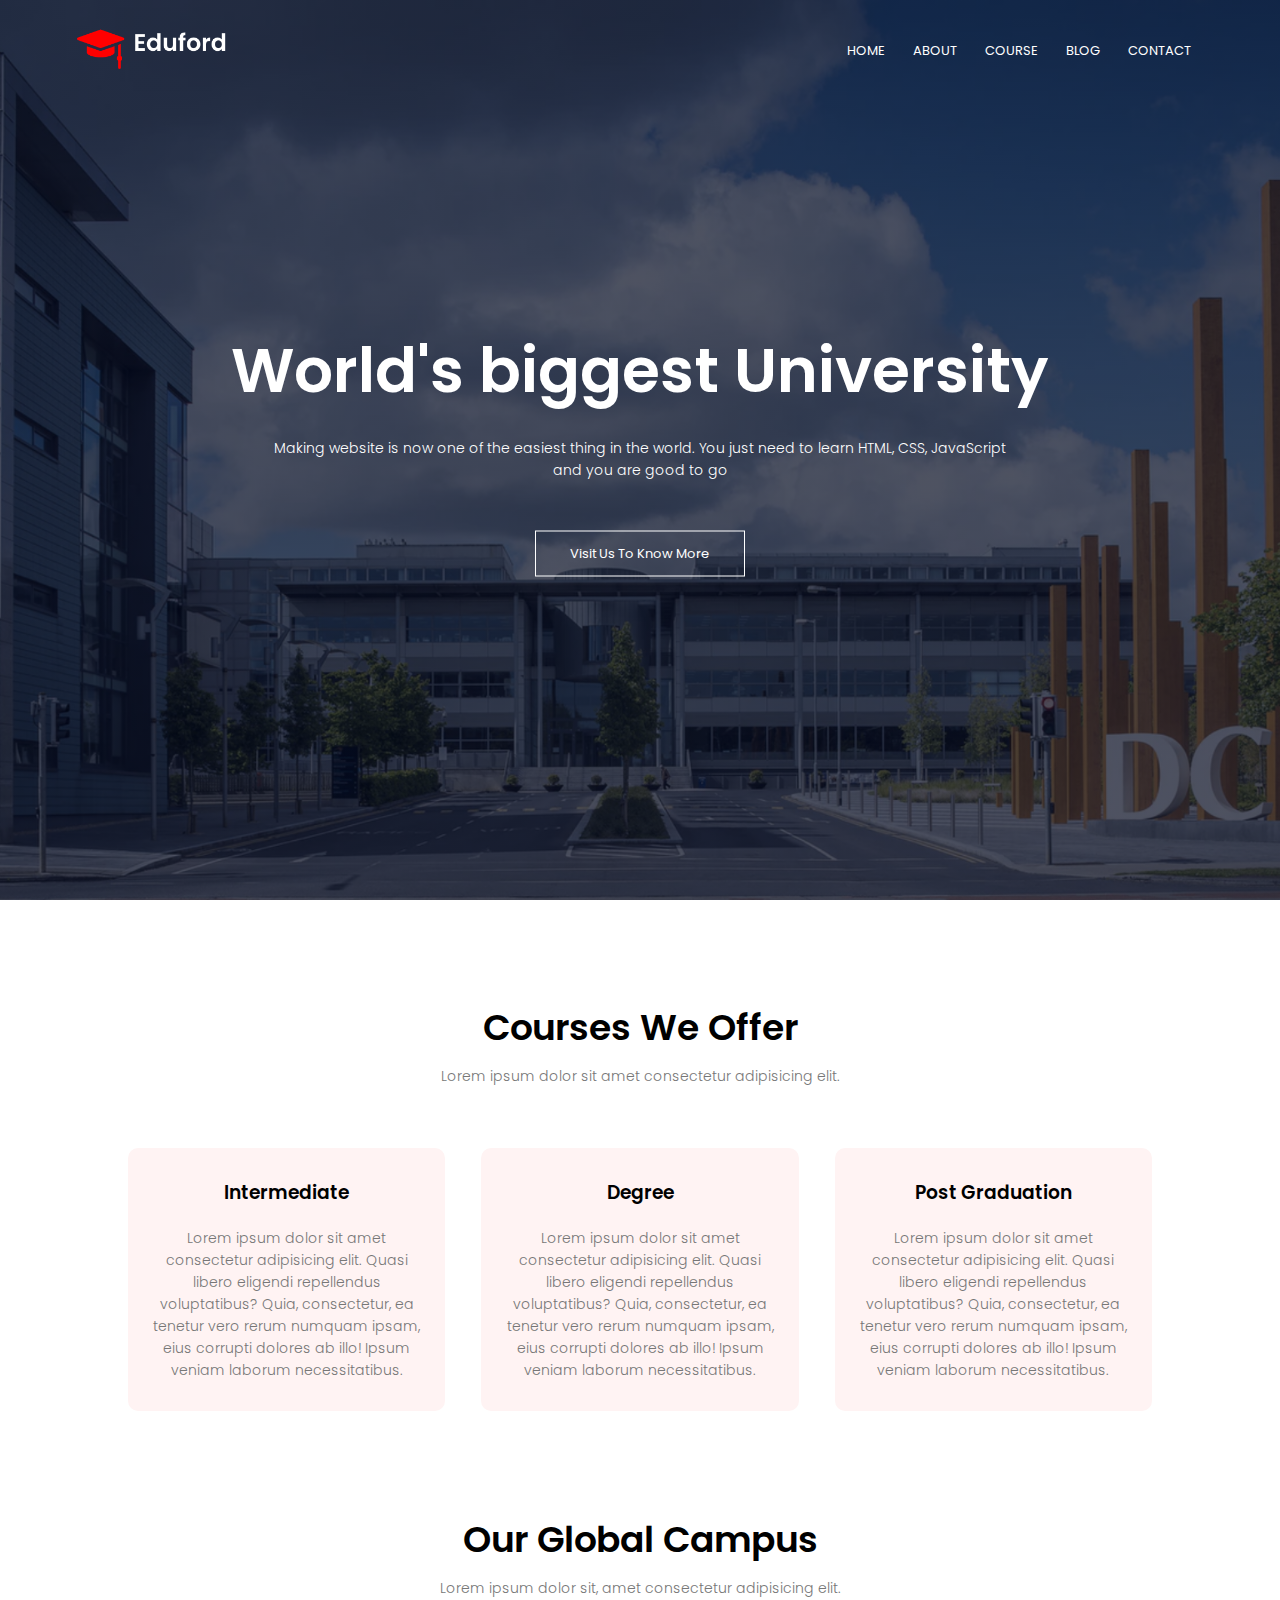
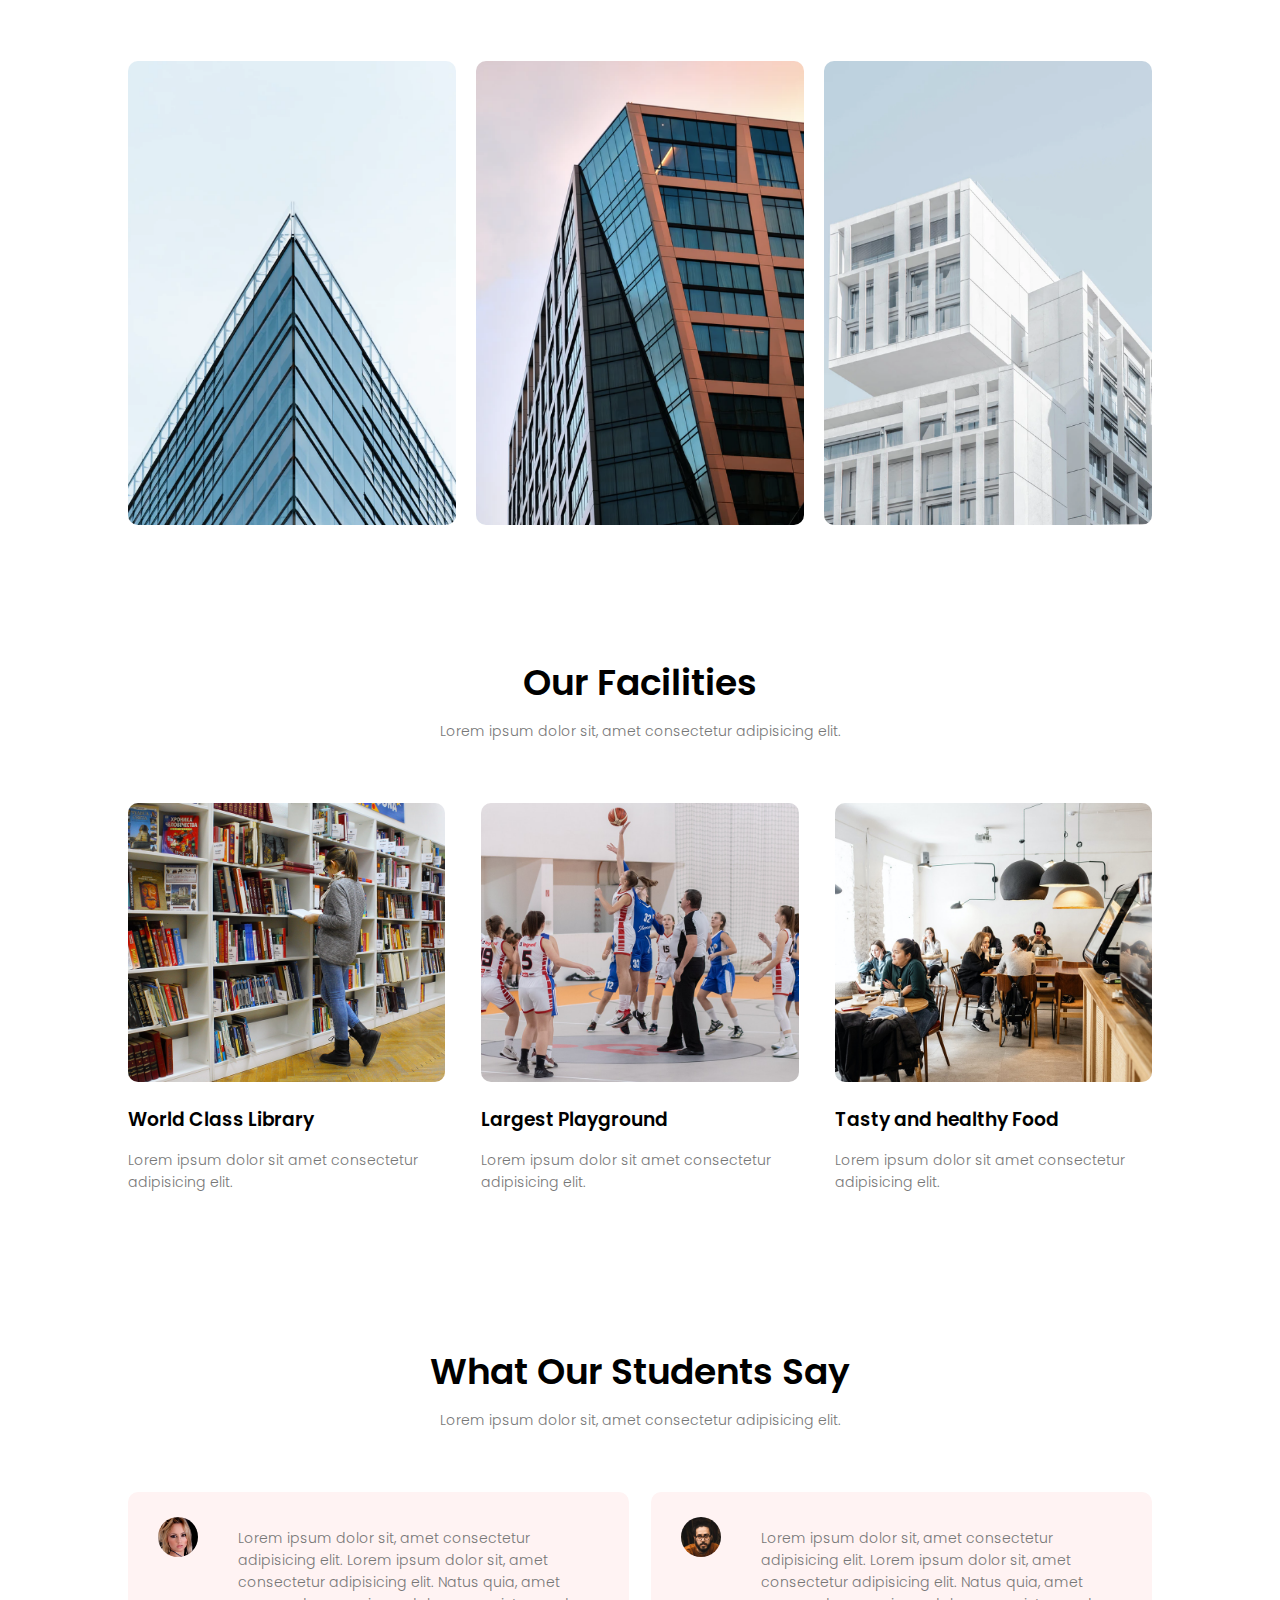
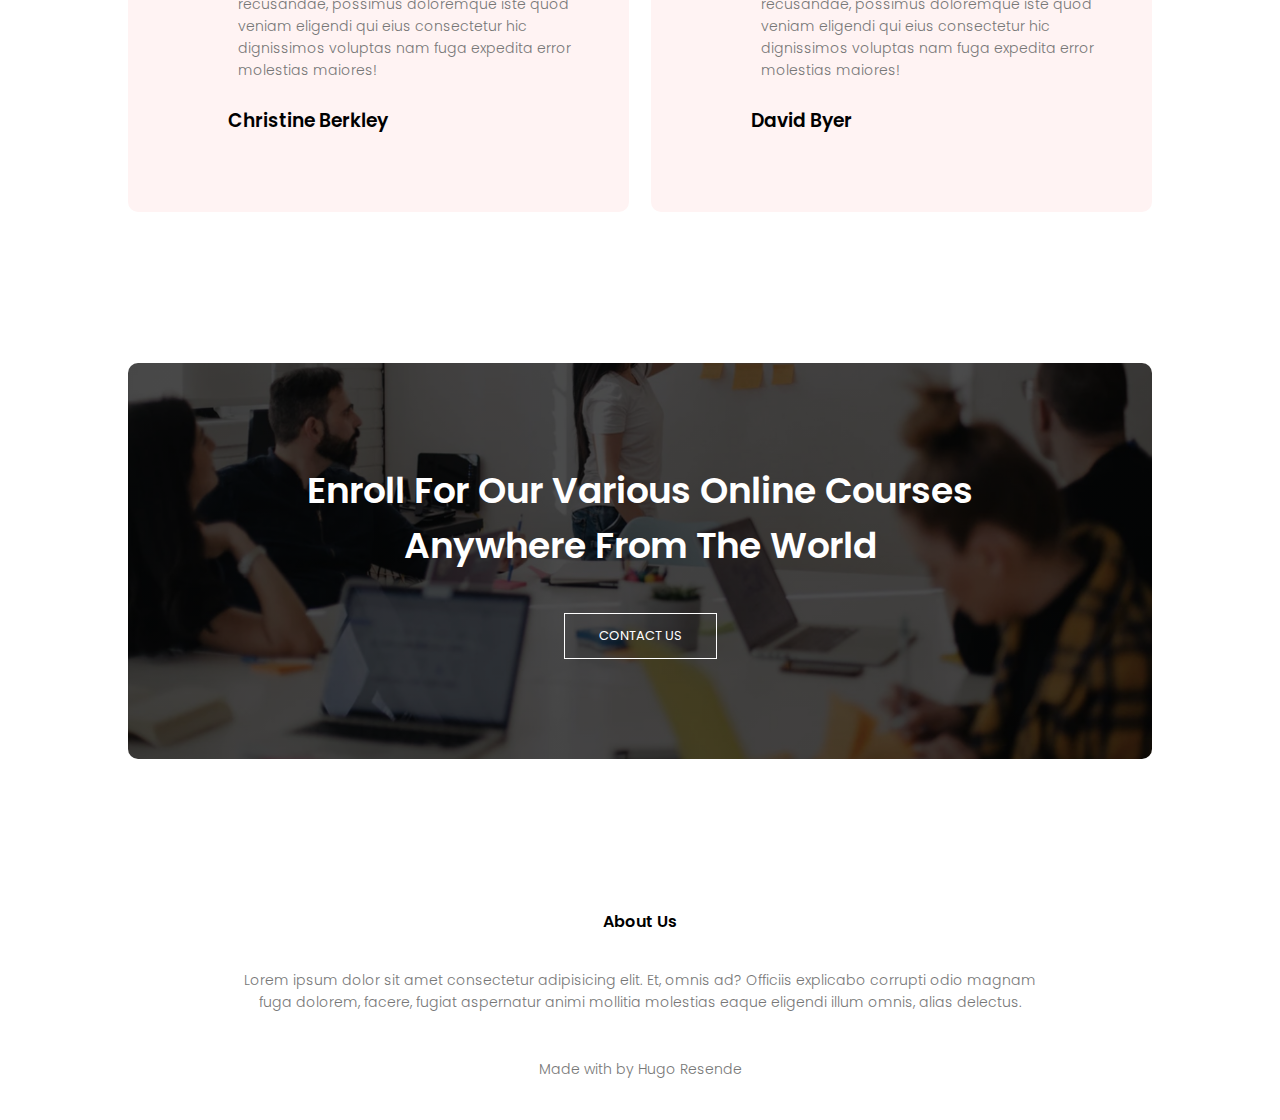
<file: projetoFinal/index.html>
<!DOCTYPE html>
<html lang="pt-PT">
<head>
    <meta charset="UTF-8">
    <meta http-equiv="X-UA-Compatible" content="IE=edge">
    <meta name="viewport" content="width=device-width, initial-scale=1.0">
    <link rel="stylesheet" href="stylesM.css">
    <link rel="preconnect" href="https://fonts.googleapis.com">
    <link rel="preconnect" href="https://fonts.gstatic.com" crossorigin>
    <link href="https://fonts.googleapis.com/css2?family=Poppins:ital,wght@0,100;0,200;0,300;0,400;0,500;0,600;0,700;0,800;0,900;1,100;1,200;1,300;1,400&display=swap" rel="stylesheet">
    <link rel="stylesheet" href="https://use.fontawesome.com/releases/v5.15.4/css/all.css" integrity="sha384-DyZ88mC6Up2uqS4h/KRgHuoeGwBcD4Ng9SiP4dIRy0EXTlnuz47vAwmeGwVChigm" crossorigin="anonymous" />
    <title>University Website</title>
</head>
<body>

    <header class="header">
       
        <nav>
            <a href="index.html"><img src="images/logo.png" alt="University Logo"></a>
            <div class="nav-links" id="navLinks">
               <i class="fas fa-times" onclick="hideMenu()"></i>
                <ul>
                    <li><a href="index.html">HOME</a></li>
                    <li><a href="about.html">ABOUT</a></li>
                    <li><a href="course.html">COURSE</a></li>
                    <li><a href="blog.html">BLOG</a></li>
                    <li><a href="contact.html">CONTACT</a></li>
                </ul>
            </div>
            <i class="fas fa-bars" onclick="showMenu()"></i>
       </nav>

       <div class="text-box">

           <h1>World's biggest University</h1>
           <p>Making website is now one of the easiest thing in the world. You just need to learn HTML, CSS, JavaScript <br/>and you are good to go</p>
           <a href="" class="hero-btn">Visit Us To Know More</a>

       </div>
    
    </header>

    <!-- ----------------- COURSE ----------------------------------- -->
    
    <section class="course">
        
        <h1>Courses We Offer</h1>
        <p>Lorem ipsum dolor sit amet consectetur adipisicing elit.</p>

        <div class="row">
            <div class="course-col">
                <h3>Intermediate</h3>
                <p>Lorem ipsum dolor sit amet consectetur adipisicing elit. Quasi libero eligendi repellendus voluptatibus? Quia, consectetur, ea tenetur vero rerum numquam ipsam, eius corrupti dolores ab illo! Ipsum veniam laborum necessitatibus.</p>
            </div>

            <div class="course-col">
                <h3>Degree</h3>
                <p>Lorem ipsum dolor sit amet consectetur adipisicing elit. Quasi libero eligendi repellendus voluptatibus? Quia, consectetur, ea tenetur vero rerum numquam ipsam, eius corrupti dolores ab illo! Ipsum veniam laborum necessitatibus.</p>
            </div>

            <div class="course-col">
                <h3>Post Graduation</h3>
                <p>Lorem ipsum dolor sit amet consectetur adipisicing elit. Quasi libero eligendi repellendus voluptatibus? Quia, consectetur, ea tenetur vero rerum numquam ipsam, eius corrupti dolores ab illo! Ipsum veniam laborum necessitatibus.</p>
            </div>
            
        </div>


    </section>

     <!-- ----------------- CAMPUS ----------------------------------- -->
     
     <section class="campus">
        <h1>Our Global Campus</h1>
        <p>Lorem ipsum dolor sit, amet consectetur adipisicing elit.</p>

        <div class="row">

            <div class="campus-col">
                <img src="images/london.png" alt="london">
                <div class="layer">
                    <h3>LONDON</h3>
                </div>
            </div>

            <div class="campus-col">
                <img src="images/newyork.png" alt="newyork">
                <div class="layer">
                    <h3>NEW YORK</h3>
                </div>
            </div>

            <div class="campus-col">
                <img src="images/washington.png" alt="washington">
                <div class="layer">
                    <h3>WASHINGTON</h3>
                </div>
            </div>

        </div>
     </section>

     
     <!-- ----------------- FACILITIES ----------------------------------- -->
     <div class="facilities">
         <h1>Our Facilities</h1>
         <p>Lorem ipsum dolor sit, amet consectetur adipisicing elit.</p>
         <div class="row">

             <div class="facilities-col">            
                 <img src="images/library.png" alt="library">
                 <h3>World Class Library</h3>
                 <p>Lorem ipsum dolor sit amet consectetur adipisicing elit. </p>
             </div>

             <div class="facilities-col">            
                 <img src="images/basketball.png" alt="basketball">
                 <h3>Largest Playground</h3>
                 <p>Lorem ipsum dolor sit amet consectetur adipisicing elit. </p>
             </div>

             <div class="facilities-col">            
                 <img src="images/cafeteria.png" alt="cafeteria">
                 <h3>Tasty and healthy Food</h3>
                 <p>Lorem ipsum dolor sit amet consectetur adipisicing elit. </p>
             </div>

         </div>
     </div>

    <!-- ----------------- TESTIMONIALS ----------------------------------- -->
    <section class="testimonials">

        <h1>What Our Students Say</h1>
        <p>Lorem ipsum dolor sit, amet consectetur adipisicing elit.</p>

        <div class="row">

            <div class="testimonial-col">
                <img src="images/user1.jpg" alt="user1">
                <div>
                    <p>Lorem ipsum dolor sit, amet consectetur adipisicing elit. Lorem ipsum dolor sit, amet consectetur adipisicing elit. Natus quia, amet recusandae, possimus doloremque iste quod veniam eligendi qui eius consectetur hic dignissimos voluptas nam fuga expedita error molestias maiores!</p>
                    <h3>Christine Berkley</h3>
                    <i class="fas fa-star"></i>
                    <i class="fas fa-star"></i>
                    <i class="fas fa-star"></i>
                    <i class="fas fa-star"></i>
                    <i class="far fa-star"></i>
                </div>
            </div>
        
            <div class="testimonial-col">
                <img src="images/user2.jpg" alt="user2">
                <div>
                    <p>Lorem ipsum dolor sit, amet consectetur adipisicing elit. Lorem ipsum dolor sit, amet consectetur adipisicing elit. Natus quia, amet recusandae, possimus doloremque iste quod veniam eligendi qui eius consectetur hic dignissimos voluptas nam fuga expedita error molestias maiores!</p>
                    <h3>David Byer</h3>
                    <i class="fas fa-star"></i>
                    <i class="fas fa-star"></i>
                    <i class="fas fa-star"></i>
                    <i class="fas fa-star"></i>
                    <i class="fas fa-star-half-alt"></i>
                   
                </div>
            </div>

        </div>

    </section>  

  <!-- -------------------- CALL TO ACTION --------------------------------- -->

    <section class="cta">
        <h1>Enroll For Our Various Online Courses <br/> Anywhere From The World</h1>
        <a href="" class="hero-btn">CONTACT US</a>
    </section>
    
  <!-- -------------------- FOOTER --------------------------------- -->

    <footer >
        <h4>About Us</h4>
        <p>Lorem ipsum dolor sit amet consectetur adipisicing elit. Et, omnis ad? Officiis explicabo corrupti odio magnam <br>fuga dolorem, facere, fugiat aspernatur animi mollitia molestias eaque eligendi illum omnis, alias delectus.</p>
        <div class="icons">
            <i class="fab fa-facebook-f"></i>
            <i class="fab fa-twitter"></i>
            <i class="fab fa-instagram"></i>
            <i class="fab fa-linkedin-in"></i>
        </div>
        <p>Made with <i class="fas fa-project-diagram"></i> by Hugo Resende</p>
        
    </footer>

   <!-- -------------------- JAVASCRIPT PARA MENU --------------------------------- -->
    <script>
        var navLinks = document.getElementById('navLinks');

        function showMenu(){
            navLinks.style.right="0";
        }

        function hideMenu(){
            navLinks.style.right="-200px";
        }

    </script>
    
</body>
</html>
</file>
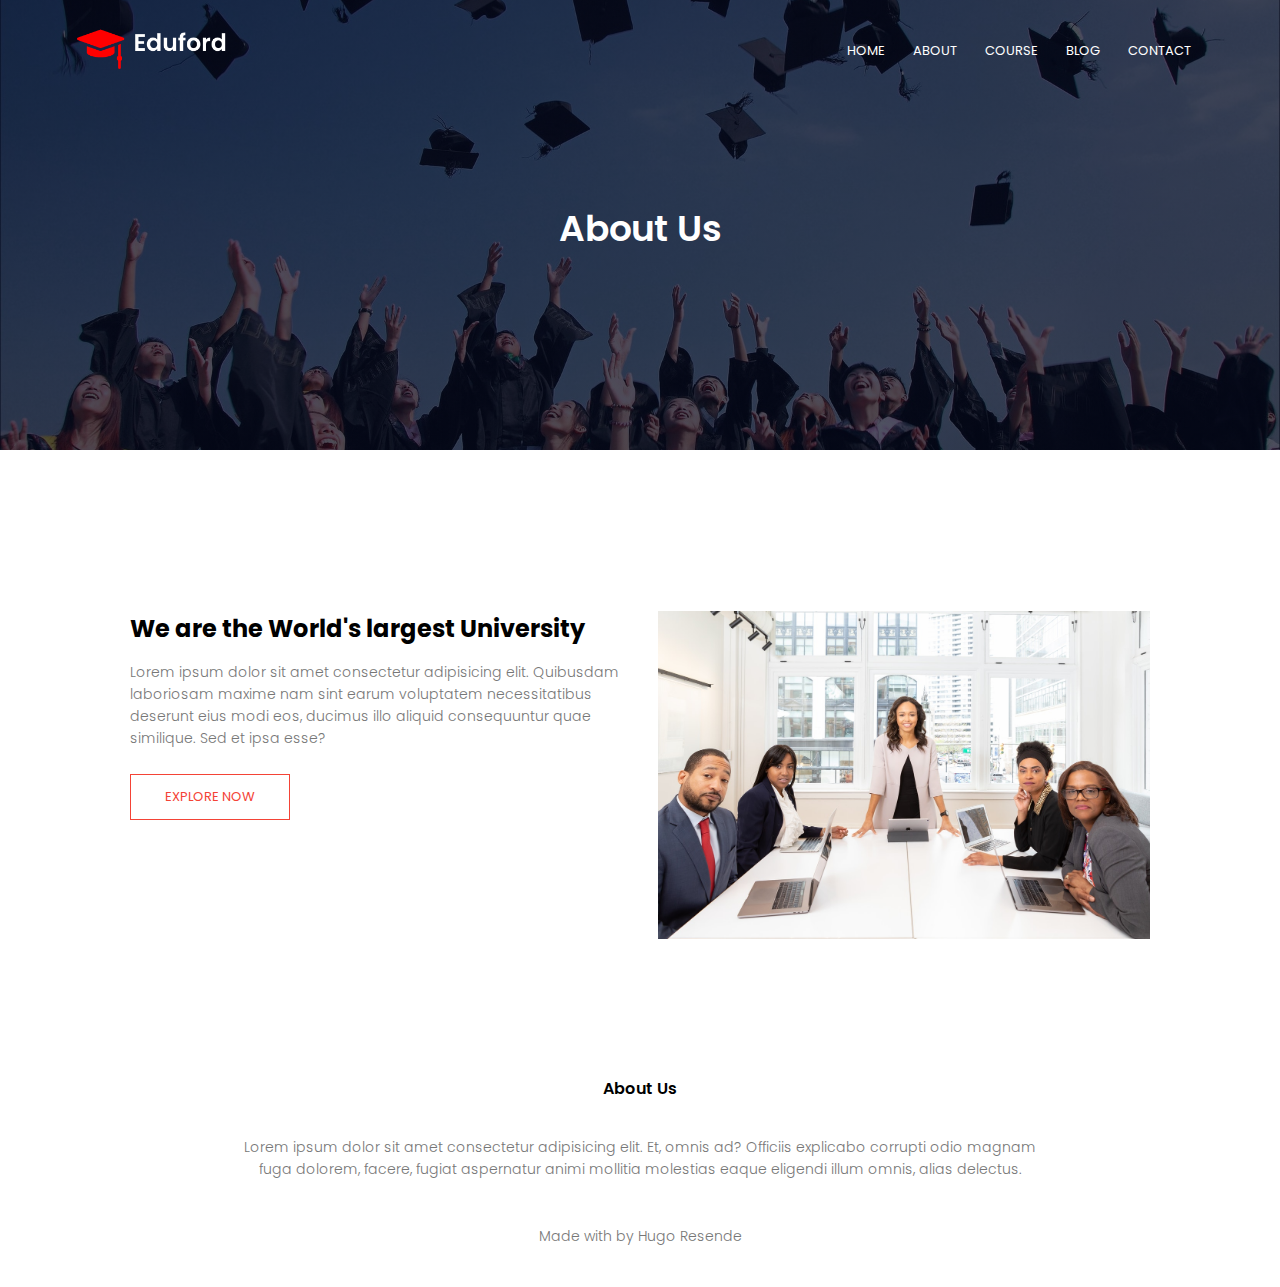
<file: projetoFinal/about.html>
<!DOCTYPE html>
<html lang="pt-PT">
<head>
    <meta charset="UTF-8">
    <meta http-equiv="X-UA-Compatible" content="IE=edge">
    <meta name="viewport" content="width=device-width, initial-scale=1.0">
    <link rel="stylesheet" href="stylesM.css">
    <link rel="preconnect" href="https://fonts.googleapis.com">
    <link rel="preconnect" href="https://fonts.gstatic.com" crossorigin>
    <link href="https://fonts.googleapis.com/css2?family=Poppins:ital,wght@0,100;0,200;0,300;0,400;0,500;0,600;0,700;0,800;0,900;1,100;1,200;1,300;1,400&display=swap" rel="stylesheet">
    <link rel="stylesheet" href="https://use.fontawesome.com/releases/v5.15.4/css/all.css" integrity="sha384-DyZ88mC6Up2uqS4h/KRgHuoeGwBcD4Ng9SiP4dIRy0EXTlnuz47vAwmeGwVChigm" crossorigin="anonymous" />
    <title>University Website</title>
</head>
<body>

    <header class="sub-header">
       
        <nav>
            <a href="index.html"><img src="images/logo.png" alt="University Logo"></a>
            <div class="nav-links" id="navLinks">
               <i class="fas fa-times" onclick="hideMenu()"></i>
                <ul>
                    <li><a href="index.html">HOME</a></li>
                    <li><a href="about.html">ABOUT</a></li>
                    <li><a href="">COURSE</a></li>
                    <li><a href="">BLOG</a></li>
                    <li><a href="">CONTACT</a></li>
                </ul>
            </div>
            <i class="fas fa-bars" onclick="showMenu()"></i>
       </nav>

       
      <h1>About Us</h1>
    
    </header>

 
        <!-- About us Content -->
        <section class="about-us">
            <div class="row">
                <div class="about-col">
                    <h2>We are the World's largest University</h2>
                    <p>Lorem ipsum dolor sit amet consectetur adipisicing elit. Quibusdam laboriosam maxime nam sint earum
                        voluptatem necessitatibus deserunt eius modi eos, ducimus illo aliquid consequuntur quae similique.
                        Sed et ipsa esse?</p>
                        <a href="" class="hero-btn red-btn">EXPLORE NOW</a>
                </div>
    
                <div class="about-col">
                    <img src="images/about.jpg" alt="About us">
                </div>
            </div>
        </section>

    


    
  <!-- -------------------- FOOTER --------------------------------- -->

    <footer >
        <h4>About Us</h4>
        <p>Lorem ipsum dolor sit amet consectetur adipisicing elit. Et, omnis ad? Officiis explicabo corrupti odio magnam <br>fuga dolorem, facere, fugiat aspernatur animi mollitia molestias eaque eligendi illum omnis, alias delectus.</p>
        <div class="icons">
            <i class="fab fa-facebook-f"></i>
            <i class="fab fa-twitter"></i>
            <i class="fab fa-instagram"></i>
            <i class="fab fa-linkedin-in"></i>
        </div>
        <p>Made with <i class="fas fa-project-diagram"></i> by Hugo Resende</p>
        
    </footer>

   <!-- -------------------- JAVASCRIPT PARA MENU --------------------------------- -->
    <script>
        var navLinks = document.getElementById('navLinks');

        function showMenu(){
            navLinks.style.right="0";
        }

        function hideMenu(){
            navLinks.style.right="-200px";
        }

    </script>
    
</body>
</html>
</file>
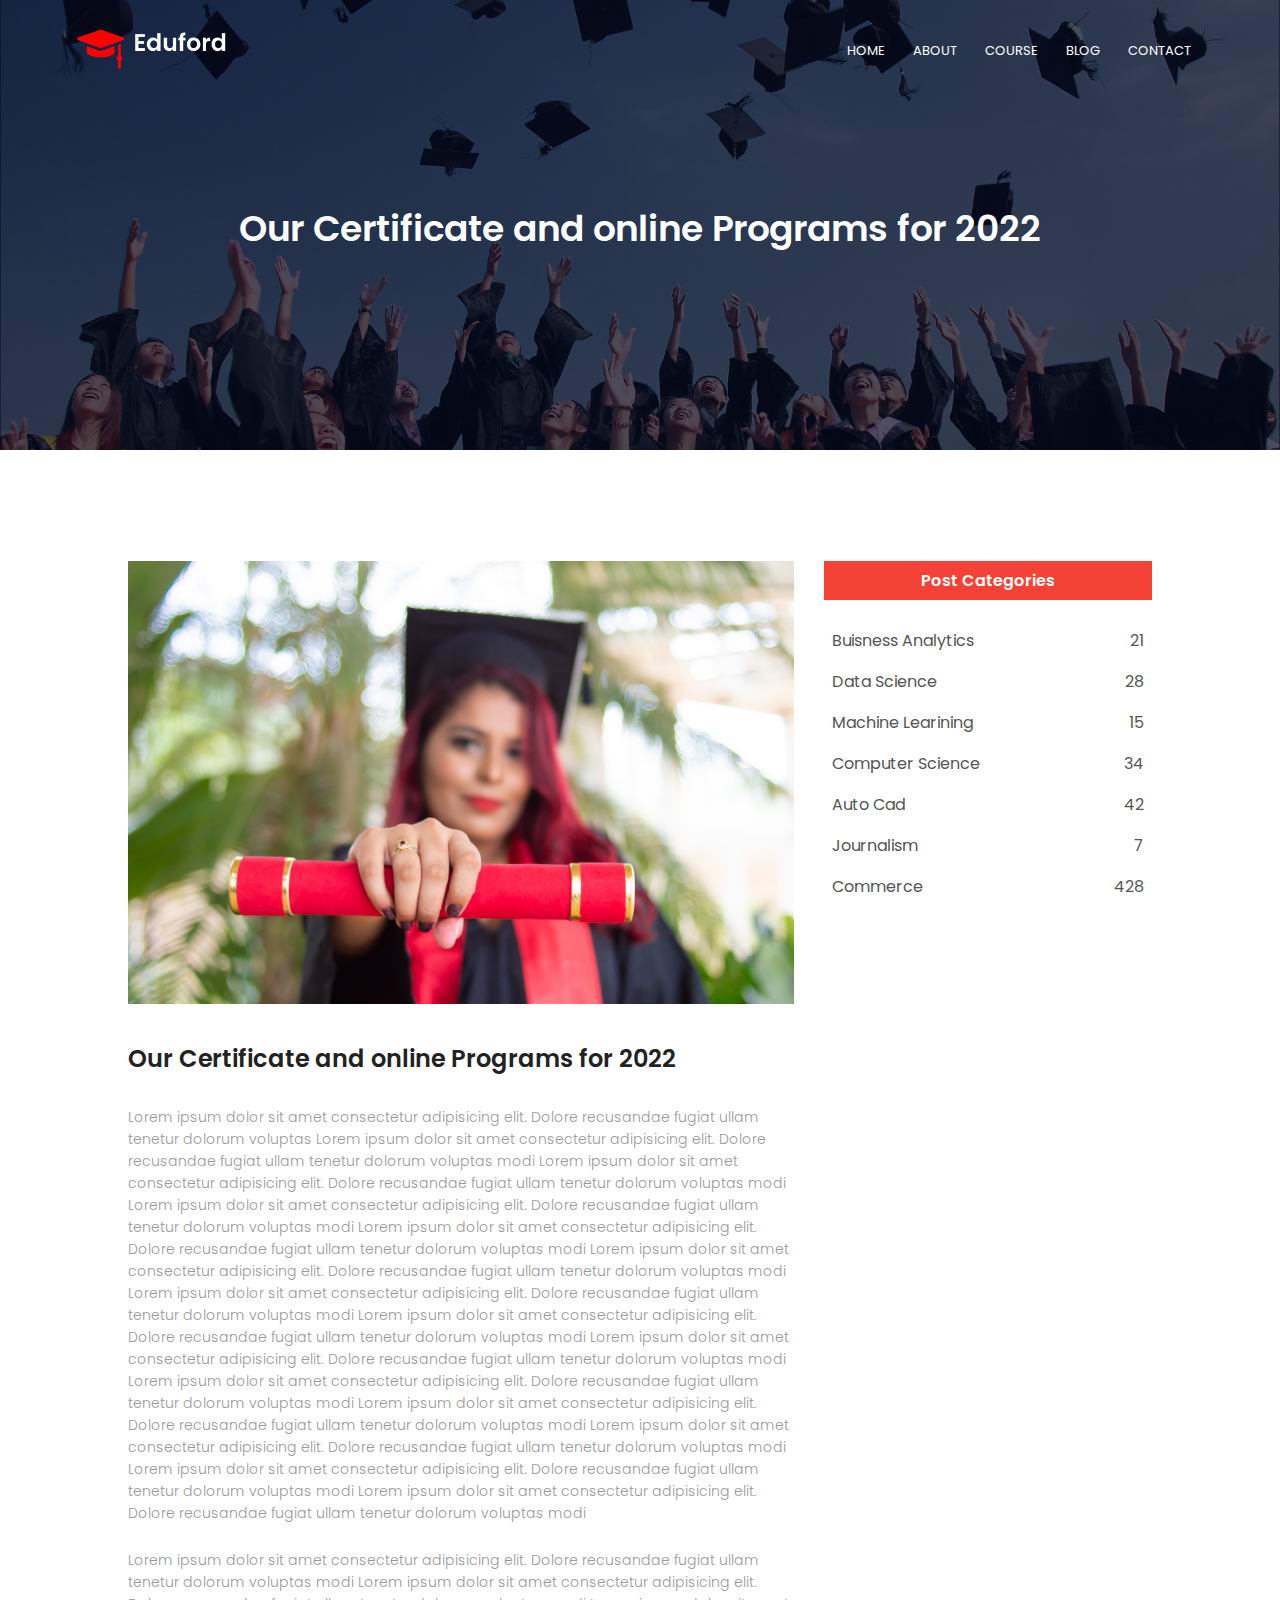
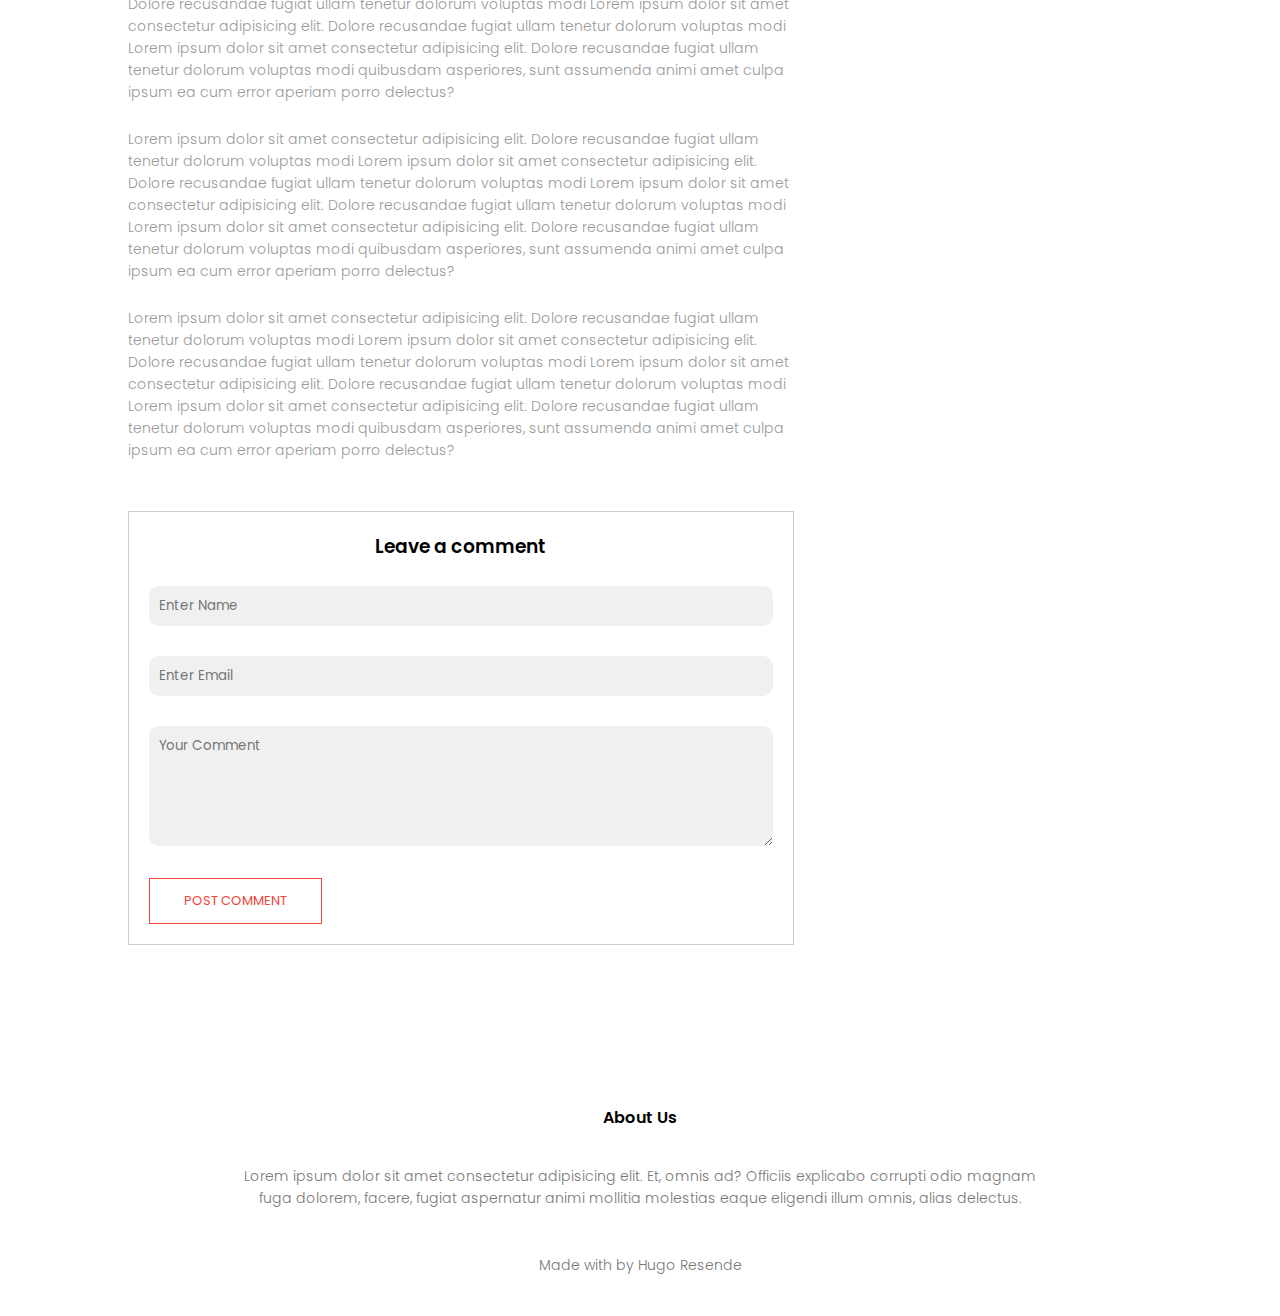
<file: projetoFinal/blog.html>
<!DOCTYPE html>
<html lang="pt-PT">
<head>
    <meta charset="UTF-8">
    <meta http-equiv="X-UA-Compatible" content="IE=edge">
    <meta name="viewport" content="width=device-width, initial-scale=1.0">
    
    <link rel="preconnect" href="https://fonts.googleapis.com">
    <link rel="preconnect" href="https://fonts.gstatic.com" crossorigin>
    <link href="https://fonts.googleapis.com/css2?family=Poppins:ital,wght@0,100;0,200;0,300;0,400;0,500;0,600;0,700;0,800;0,900;1,100;1,200;1,300;1,400&display=swap" rel="stylesheet">
    <link rel="stylesheet" href="https://use.fontawesome.com/releases/v5.15.4/css/all.css" integrity="sha384-DyZ88mC6Up2uqS4h/KRgHuoeGwBcD4Ng9SiP4dIRy0EXTlnuz47vAwmeGwVChigm" crossorigin="anonymous" />
    <link rel="stylesheet" href="stylesM.css">
    <title>University Website</title>
</head>
<body>

    <header class="sub-header">
       
        <nav>
            <a href="index.html"><img src="images/logo.png" alt="University Logo"></a>
            <div class="nav-links" id="navLinks">
               <i class="fas fa-times" onclick="hideMenu()"></i>
                <ul>
                    <li><a href="index.html">HOME</a></li>
                    <li><a href="about.html">ABOUT</a></li>
                    <li><a href="course.html">COURSE</a></li>
                    <li><a href="blog.html">BLOG</a></li>
                    <li><a href="contact.html">CONTACT</a></li>
                </ul>
            </div>
            <i class="fas fa-bars" onclick="showMenu()"></i>
       </nav>

       
      <h1>Our Certificate and online Programs for 2022 </h1>
    
    </header>

   <!-- -------------------- blog page content --------------------------------- -->

    <section class="blog-content">
        <div class="row">

            <div class="blog-left">

                <img src="images/certificate.jpg" alt="certificate">
                <h2>Our Certificate and online Programs for 2022</h2>
                <p>Lorem ipsum dolor sit amet consectetur adipisicing elit. Dolore recusandae fugiat ullam tenetur dolorum voluptas Lorem ipsum dolor sit amet consectetur adipisicing elit. Dolore recusandae fugiat ullam tenetur dolorum voluptas modi
                Lorem ipsum dolor sit amet consectetur adipisicing elit. Dolore recusandae fugiat ullam tenetur dolorum voluptas modi 
                Lorem ipsum dolor sit amet consectetur adipisicing elit. Dolore recusandae fugiat ullam tenetur dolorum voluptas modi 
                Lorem ipsum dolor sit amet consectetur adipisicing elit. Dolore recusandae fugiat ullam tenetur dolorum voluptas modi 
                Lorem ipsum dolor sit amet consectetur adipisicing elit. Dolore recusandae fugiat ullam tenetur dolorum voluptas modi 
                Lorem ipsum dolor sit amet consectetur adipisicing elit. Dolore recusandae fugiat ullam tenetur dolorum voluptas modi 
                Lorem ipsum dolor sit amet consectetur adipisicing elit. Dolore recusandae fugiat ullam tenetur dolorum voluptas modi 
                Lorem ipsum dolor sit amet consectetur adipisicing elit. Dolore recusandae fugiat ullam tenetur dolorum voluptas modi 
                Lorem ipsum dolor sit amet consectetur adipisicing elit. Dolore recusandae fugiat ullam tenetur dolorum voluptas modi 
                Lorem ipsum dolor sit amet consectetur adipisicing elit. Dolore recusandae fugiat ullam tenetur dolorum voluptas modi 
                Lorem ipsum dolor sit amet consectetur adipisicing elit. Dolore recusandae fugiat ullam tenetur dolorum voluptas modi 
                Lorem ipsum dolor sit amet consectetur adipisicing elit. Dolore recusandae fugiat ullam tenetur dolorum voluptas modi 
                Lorem ipsum dolor sit amet consectetur adipisicing elit. Dolore recusandae fugiat ullam tenetur dolorum voluptas modi 
                </p>
                <br/>
                <p>Lorem ipsum dolor sit amet consectetur adipisicing elit. Dolore recusandae fugiat ullam tenetur dolorum voluptas modi
                Lorem ipsum dolor sit amet consectetur adipisicing elit. Dolore recusandae fugiat ullam tenetur dolorum voluptas modi 
                Lorem ipsum dolor sit amet consectetur adipisicing elit. Dolore recusandae fugiat ullam tenetur dolorum voluptas modi
                Lorem ipsum dolor sit amet consectetur adipisicing elit. Dolore recusandae fugiat ullam tenetur dolorum voluptas modi quibusdam asperiores, sunt assumenda animi amet culpa ipsum ea cum error aperiam porro delectus?</p>
                <br/>
                <p>Lorem ipsum dolor sit amet consectetur adipisicing elit. Dolore recusandae fugiat ullam tenetur dolorum voluptas modi
                Lorem ipsum dolor sit amet consectetur adipisicing elit. Dolore recusandae fugiat ullam tenetur dolorum voluptas modi 
                Lorem ipsum dolor sit amet consectetur adipisicing elit. Dolore recusandae fugiat ullam tenetur dolorum voluptas modi
                Lorem ipsum dolor sit amet consectetur adipisicing elit. Dolore recusandae fugiat ullam tenetur dolorum voluptas modi quibusdam asperiores, sunt assumenda animi amet culpa ipsum ea cum error aperiam porro delectus?</p>
                <br/>
                <p>Lorem ipsum dolor sit amet consectetur adipisicing elit. Dolore recusandae fugiat ullam tenetur dolorum voluptas modi
                Lorem ipsum dolor sit amet consectetur adipisicing elit. Dolore recusandae fugiat ullam tenetur dolorum voluptas modi 
                Lorem ipsum dolor sit amet consectetur adipisicing elit. Dolore recusandae fugiat ullam tenetur dolorum voluptas modi
                Lorem ipsum dolor sit amet consectetur adipisicing elit. Dolore recusandae fugiat ullam tenetur dolorum voluptas modi quibusdam asperiores, sunt assumenda animi amet culpa ipsum ea cum error aperiam porro delectus?</p>

                <div class="comment-box">
                    <h3>Leave a comment</h3>

                    <form action="" class="comment-form">
                        <input type="text" placeholder="Enter Name" name="" id="">
                        <input type="email" placeholder="Enter Email" name="" id="">
                        <textarea name="" id=""  rows="5" placeholder="Your Comment"></textarea>
                        <button type="submit" class="hero-btn red-btn">POST COMMENT</button>
                    </form>
                    
                </div>

            </div>

            <div class="blog-right">
                <h3>Post Categories</h3>
                <div>
                    <span>Buisness Analytics</span>
                    <span>21</span>
                </div>
                <div>
                    <span>Data Science</span>
                    <span>28</span>
                </div>
                <div>
                    <span>Machine Learining</span>
                    <span>15</span>
                </div>
                <div>
                    <span>Computer Science</span>
                    <span>34</span>
                </div>
                <div>
                    <span>Auto Cad</span>
                    <span>42</span>
                </div>
                <div>
                    <span>Journalism</span>
                    <span>7</span>
                </div>
                <div>
                    <span>Commerce</span>
                    <span>428</span>
                </div>

                
            </div>

        </div>
    </section>

    
  <!-- -------------------- FOOTER --------------------------------- -->

    <footer >
        <h4>About Us</h4>
        <p>Lorem ipsum dolor sit amet consectetur adipisicing elit. Et, omnis ad? Officiis explicabo corrupti odio magnam <br>fuga dolorem, facere, fugiat aspernatur animi mollitia molestias eaque eligendi illum omnis, alias delectus.</p>
        <div class="icons">
            <i class="fab fa-facebook-f"></i>
            <i class="fab fa-twitter"></i>
            <i class="fab fa-instagram"></i>
            <i class="fab fa-linkedin-in"></i>
        </div>
        <p>Made with <i class="fas fa-project-diagram"></i> by Hugo Resende</p>
        
    </footer>

   <!-- -------------------- JAVASCRIPT PARA MENU --------------------------------- -->
    <script>
        var navLinks = document.getElementById('navLinks');

        function showMenu(){
            navLinks.style.right="0";
        }

        function hideMenu(){
            navLinks.style.right="-200px";
        }

    </script>
    
</body>
</html>
</file>
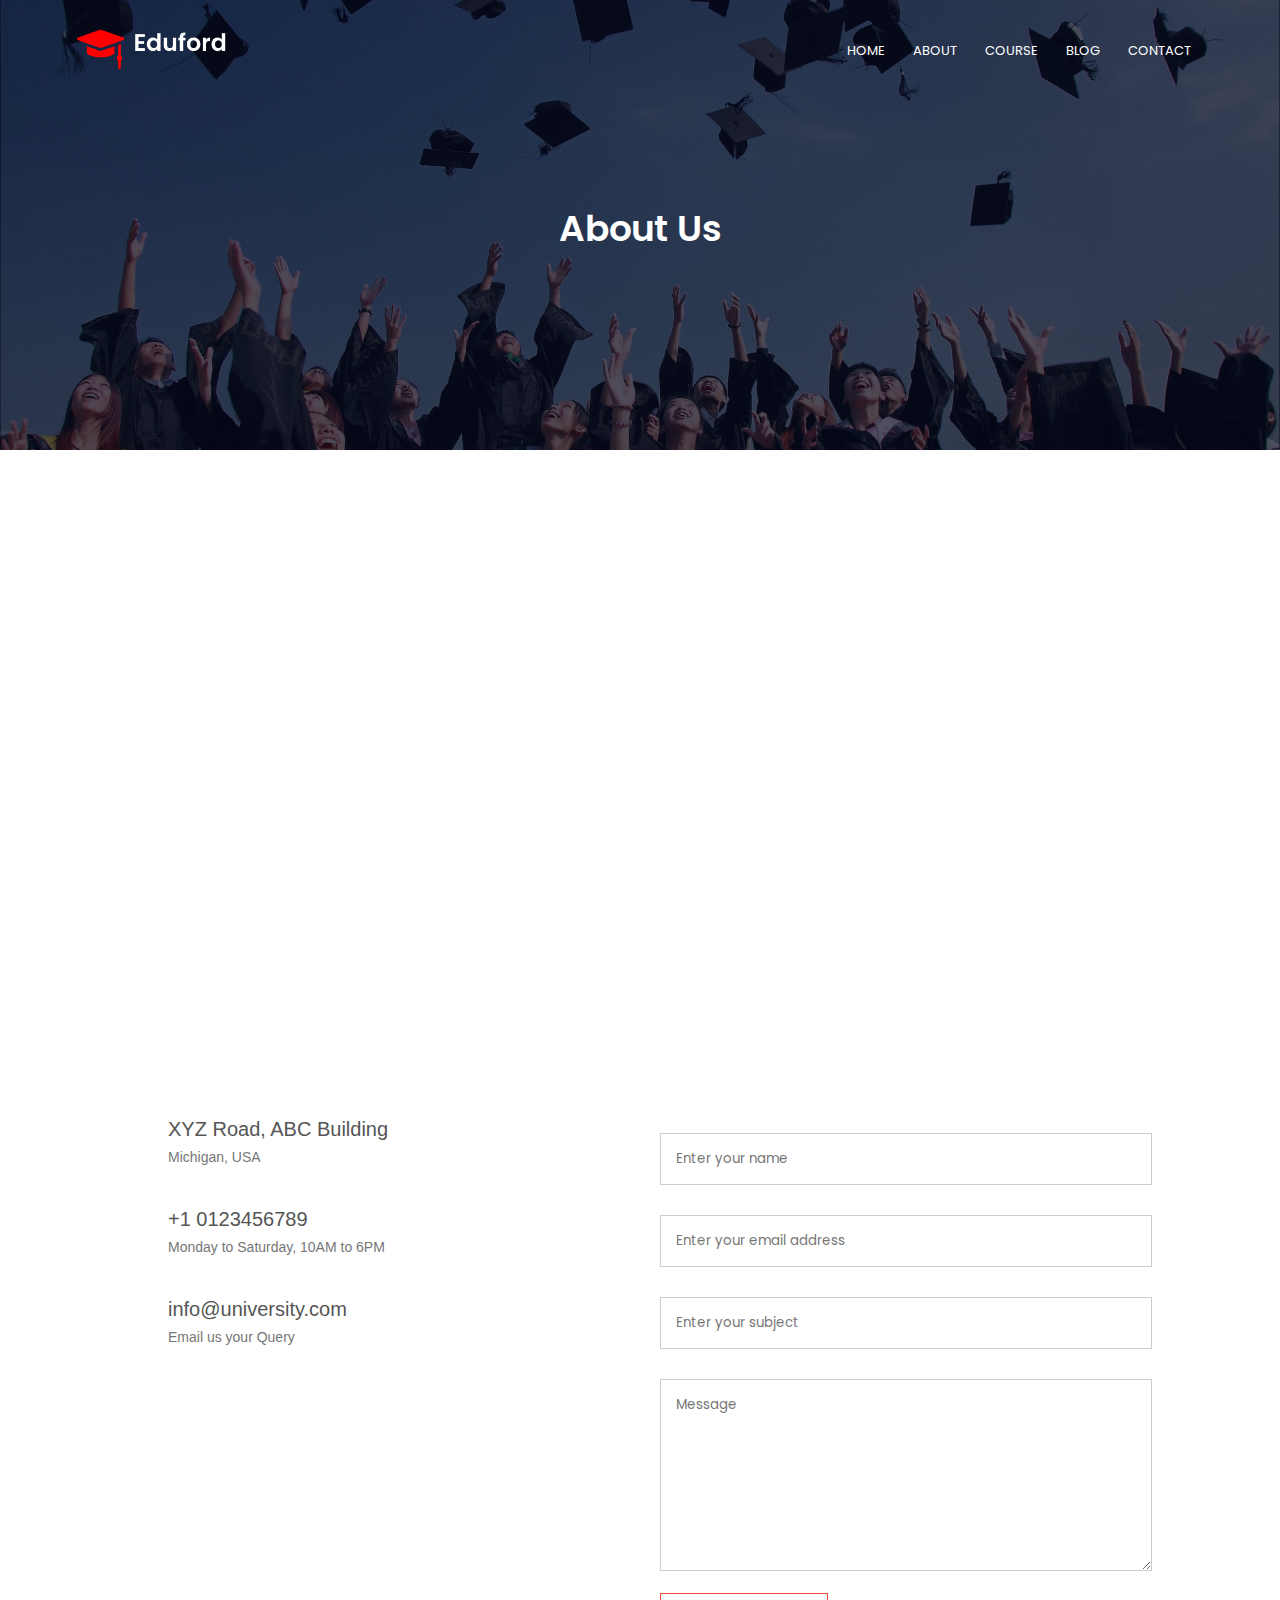
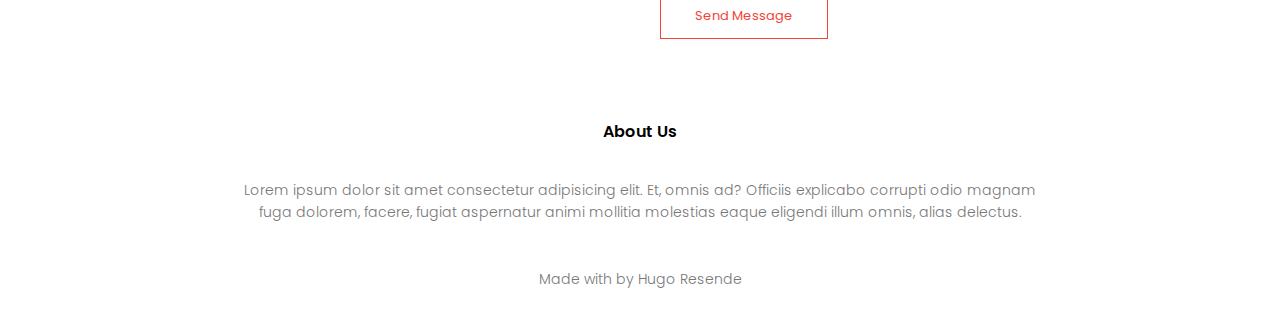
<file: projetoFinal/contact.html>
<!DOCTYPE html>
<html lang="pt-PT">
<head>
    <meta charset="UTF-8">
    <meta http-equiv="X-UA-Compatible" content="IE=edge">
    <meta name="viewport" content="width=device-width, initial-scale=1.0">
    
    <link rel="preconnect" href="https://fonts.googleapis.com">
    <link rel="preconnect" href="https://fonts.gstatic.com" crossorigin>
    <link href="https://fonts.googleapis.com/css2?family=Poppins:ital,wght@0,100;0,200;0,300;0,400;0,500;0,600;0,700;0,800;0,900;1,100;1,200;1,300;1,400&display=swap" rel="stylesheet">
    <link rel="stylesheet" href="https://use.fontawesome.com/releases/v5.15.4/css/all.css" integrity="sha384-DyZ88mC6Up2uqS4h/KRgHuoeGwBcD4Ng9SiP4dIRy0EXTlnuz47vAwmeGwVChigm" crossorigin="anonymous" />
    <link rel="stylesheet" href="stylesM.css">
    <title>University Website</title>
</head>
<body>

    <header class="sub-header">
         <!-- -------------------- HEADER --------------------------------- -->
        <nav>
            <a href="index.html"><img src="images/logo.png" alt="University Logo"></a>
            <div class="nav-links" id="navLinks">
               <i class="fas fa-times" onclick="hideMenu()"></i>
                <ul>
                    <li><a href="index.html">HOME</a></li>
                    <li><a href="about.html">ABOUT</a></li>
                    <li><a href="course.html">COURSE</a></li>
                    <li><a href="blog.html">BLOG</a></li>
                    <li><a href="contact.html">CONTACT</a></li>
                </ul>
            </div>
            <i class="fas fa-bars" onclick="showMenu()"></i>
       </nav>

       
      <h1>About Us</h1>
    
    </header>

    
  <!-- -------------------- CONTACTU US --------------------------------- -->
    <div class="location">

        <iframe src="https://www.google.com/maps/embed?pb=!1m18!1m12!1m3!1d3047.5434206628!2d-8.83262528508165!3d40.19697337690006!2m3!1f0!2f0!3f0!3m2!1i1024!2i768!4f13.1!3m3!1m2!1s0x0%3A0x71ef7dcbad75460a!2zNDDCsDExJzQ5LjEiTiA4wrA0OSc0OS42Ilc!5e0!3m2!1sen!2spt!4v1643811504852!5m2!1sen!2spt" width="600" height="450" style="border:0;" allowfullscreen="" loading="lazy"></iframe>

    </div>

    <section class="contact-us">
        <div class="row">

            <div class="contact-col">

                <div>
                    <i class="fas fa-home"></i>
                    <span>
                        <h5>XYZ Road, ABC Building</h5>
                        <p>Michigan, USA</p>
                    </span>
                </div>
       
                <div>              
                    <i class="fas fa-phone"></i>
                    <span>
                        <h5>+1 0123456789</h5>
                        <p>Monday to Saturday, 10AM to 6PM</p>
                    </span>
                </div>
                <div>    

                    <i class="far fa-envelope"></i>
                    <span>
                        <h5>info@university.com</h5>
                        <p>Email us your Query</p>
                    </span>
                </div>

            </div>

            <div class="contact-col">
                
                <form action="form-handler.php" method="POST">
                    <input type="text" name="nome" id="" placeholder="Enter your name" required />
                    <input type="email" name="mail" id="" placeholder="Enter your email address" required />
                    <input type="text" name="sub" id="" placeholder="Enter your subject" required />
                    <textarea name="msg" id="" rows="8" placeholder="Message" required="required" ></textarea>
                    <button class="hero-btn red-btn">Send Message</button>
                </form>


            </div>

        </div>
    </section>
  

    


    
  <!-- -------------------- FOOTER --------------------------------- -->

    <footer >
        <h4>About Us</h4>
        <p>Lorem ipsum dolor sit amet consectetur adipisicing elit. Et, omnis ad? Officiis explicabo corrupti odio magnam <br>fuga dolorem, facere, fugiat aspernatur animi mollitia molestias eaque eligendi illum omnis, alias delectus.</p>
        <div class="icons">
            <i class="fab fa-facebook-f"></i>
            <i class="fab fa-twitter"></i>
            <i class="fab fa-instagram"></i>
            <i class="fab fa-linkedin-in"></i>
        </div>
        <p>Made with <i class="fas fa-project-diagram"></i> by Hugo Resende</p>
        
    </footer>

   <!-- -------------------- JAVASCRIPT PARA MENU --------------------------------- -->
    <script>
        var navLinks = document.getElementById('navLinks');

        function showMenu(){
            navLinks.style.right="0";
        }

        function hideMenu(){
            navLinks.style.right="-200px";
        }

    </script>
    
</body>
</html>
</file>
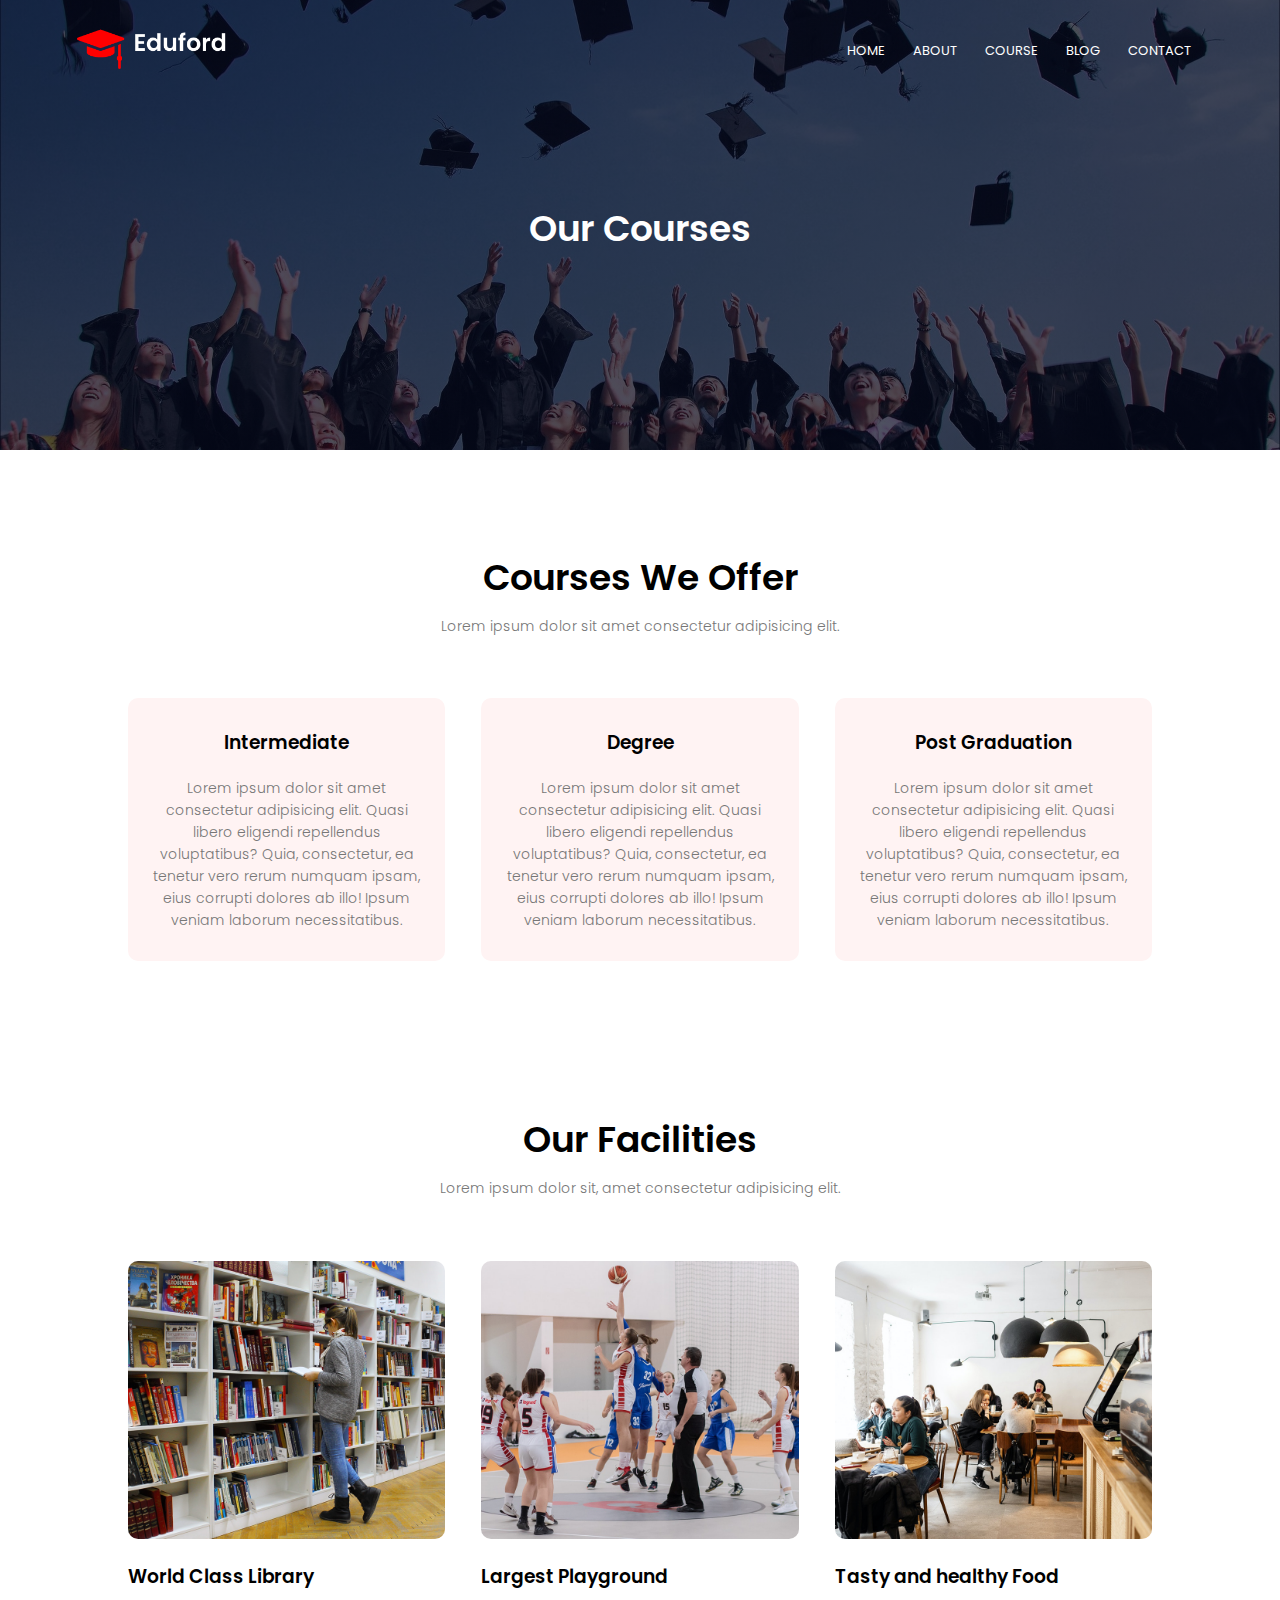
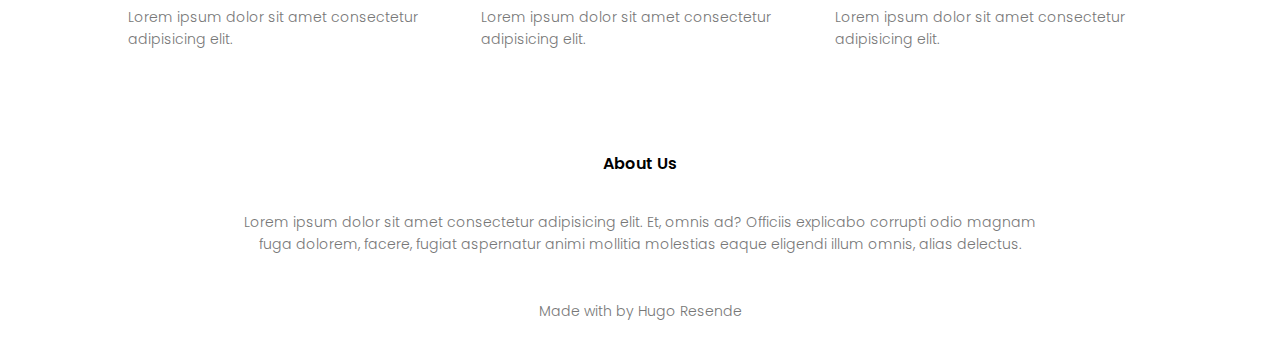
<file: projetoFinal/course.html>
<!DOCTYPE html>
<html lang="pt-PT">
<head>
    <meta charset="UTF-8">
    <meta http-equiv="X-UA-Compatible" content="IE=edge">
    <meta name="viewport" content="width=device-width, initial-scale=1.0">
    
    <link rel="preconnect" href="https://fonts.googleapis.com">
    <link rel="preconnect" href="https://fonts.gstatic.com" crossorigin>
    <link href="https://fonts.googleapis.com/css2?family=Poppins:ital,wght@0,100;0,200;0,300;0,400;0,500;0,600;0,700;0,800;0,900;1,100;1,200;1,300;1,400&display=swap" rel="stylesheet">
    <link rel="stylesheet" href="https://use.fontawesome.com/releases/v5.15.4/css/all.css" integrity="sha384-DyZ88mC6Up2uqS4h/KRgHuoeGwBcD4Ng9SiP4dIRy0EXTlnuz47vAwmeGwVChigm" crossorigin="anonymous" />
    <link rel="stylesheet" href="stylesM.css">
    <title>University Website</title>
</head>
<body>

    <header class="sub-header">
       
        <nav>
            <a href="index.html"><img src="images/logo.png" alt="University Logo"></a>
            <div class="nav-links" id="navLinks">
               <i class="fas fa-times" onclick="hideMenu()"></i>
                <ul>
                    <li><a href="index.html">HOME</a></li>
                    <li><a href="about.html">ABOUT</a></li>
                    <li><a href="course.html">COURSE</a></li>
                    <li><a href="blog.html">BLOG</a></li>
                    <li><a href="contact.html">CONTACT</a></li>
                </ul>
            </div>
            <i class="fas fa-bars" onclick="showMenu()"></i>
       </nav>

       
      <h1>Our Courses</h1>
    
    </header>

 
        <!-- Courses ---------------------------------------------- -->
       
        <section class="course">
        
            <h1>Courses We Offer</h1>
            <p>Lorem ipsum dolor sit amet consectetur adipisicing elit.</p>
    
            <div class="row">
                <div class="course-col">
                    <h3>Intermediate</h3>
                    <p>Lorem ipsum dolor sit amet consectetur adipisicing elit. Quasi libero eligendi repellendus voluptatibus? Quia, consectetur, ea tenetur vero rerum numquam ipsam, eius corrupti dolores ab illo! Ipsum veniam laborum necessitatibus.</p>
                </div>
    
                <div class="course-col">
                    <h3>Degree</h3>
                    <p>Lorem ipsum dolor sit amet consectetur adipisicing elit. Quasi libero eligendi repellendus voluptatibus? Quia, consectetur, ea tenetur vero rerum numquam ipsam, eius corrupti dolores ab illo! Ipsum veniam laborum necessitatibus.</p>
                </div>
    
                <div class="course-col">
                    <h3>Post Graduation</h3>
                    <p>Lorem ipsum dolor sit amet consectetur adipisicing elit. Quasi libero eligendi repellendus voluptatibus? Quia, consectetur, ea tenetur vero rerum numquam ipsam, eius corrupti dolores ab illo! Ipsum veniam laborum necessitatibus.</p>
                </div>
                
            </div>
    
    
        </section>
    
            
     <!-- ----------------- FACILITIES ----------------------------------- -->
     <div class="facilities">
        <h1>Our Facilities</h1>
        <p>Lorem ipsum dolor sit, amet consectetur adipisicing elit.</p>
        <div class="row">

            <div class="facilities-col">            
                <img src="images/library.png" alt="library">
                <h3>World Class Library</h3>
                <p>Lorem ipsum dolor sit amet consectetur adipisicing elit. </p>
            </div>

            <div class="facilities-col">            
                <img src="images/basketball.png" alt="basketball">
                <h3>Largest Playground</h3>
                <p>Lorem ipsum dolor sit amet consectetur adipisicing elit. </p>
            </div>

            <div class="facilities-col">            
                <img src="images/cafeteria.png" alt="cafeteria">
                <h3>Tasty and healthy Food</h3>
                <p>Lorem ipsum dolor sit amet consectetur adipisicing elit. </p>
            </div>

        </div>
    </div>


    
  <!-- -------------------- FOOTER --------------------------------- -->

    <footer >
        <h4>About Us</h4>
        <p>Lorem ipsum dolor sit amet consectetur adipisicing elit. Et, omnis ad? Officiis explicabo corrupti odio magnam <br>fuga dolorem, facere, fugiat aspernatur animi mollitia molestias eaque eligendi illum omnis, alias delectus.</p>
        <div class="icons">
            <i class="fab fa-facebook-f"></i>
            <i class="fab fa-twitter"></i>
            <i class="fab fa-instagram"></i>
            <i class="fab fa-linkedin-in"></i>
        </div>
        <p>Made with <i class="fas fa-project-diagram"></i> by Hugo Resende</p>
        
    </footer>

   <!-- -------------------- JAVASCRIPT PARA MENU --------------------------------- -->
    <script>
        var navLinks = document.getElementById('navLinks');

        function showMenu(){
            navLinks.style.right="0";
        }

        function hideMenu(){
            navLinks.style.right="-200px";
        }

    </script>
    
</body>
</html>
</file>
<file: projetoFinal/stylesM.css>
@import url('https://fonts.googleapis.com/css2?family=Poppins:ital,wght@0,100;0,200;0,300;0,400;0,500;0,600;0,700;0,800;0,900;1,100;1,200;1,300;1,400&display=swap');

*{
    margin: 0;
    padding: 0;
    font-family: 'Poppins',sans-serif; 
    /* overflow-x: hidden; */
}




.header{
    min-height: 100vh;/*garantir q vai ocupar o ecrã todo em height*/
    width: 100%;
    background-image: linear-gradient(rgba(4,9,30,0.7), rgba(4, 9, 30, 0.7)), url('images/banner.png') ;
    background-position: center;
    background-size: cover;
    position: relative;/*PARA TER EM CONTA O PAI*/
}


nav{
    display: flex;
    padding: 2% 6%;
    justify-content: space-between;
    align-items: center;
}

nav img{
    width: 150px;
}

.nav-links{
    flex:1;
    text-align: right;
}

.nav-links ul li {
    list-style: none;
    display: inline-block;
    padding: 8px 12px;
    position: relative;
}

.nav-links ul li a {
    color: #fff;
    text-decoration: none;
    font-size: 13px;
}

.nav-links ul li::after{/*elemento after para criar uma linha que depois vai levar uma animação*/
    content: '';/*etiqueta obrigatória*/
    width: 0%;  /*linha escondida*/
    height: 2px;
    background: #f44336;
    display: block;
    margin: auto;
    transition: 0.5s;/*efeito transição*/
}

.nav-links ul li:hover::after{
    width: 100%;/*hover::after passa a 100%*/
}

.text-box{
    width: 90%;
    color: #fff;
    position: absolute;
    top:50%;
    left: 50%;
    transform: translate(-50%, -50%);
    text-align: center;
}

.text-box h1 {
    font-size: 62px;
}
.text-box p{
    margin:10px 0 40px;
    font:14px;
    color: #fff;
}

.hero-btn{
    color:#fff;
    text-decoration: none;
    display: inline-block;/*ficar em linha com elemento div*/
    border: 1px solid #fff;
    padding: 12px 34px;
    font-size: 13px;
    background: transparent;
    position: relative;
    cursor: pointer;
}

.hero-btn:hover{
    border: 1px solid #f44336;
    background: #f44336;
    transition: 1s;
}

nav .fas{
    display: none;
}

/*---------- COURSES ------------------*/
.course{
    width: 80%;
    margin: auto;
    text-align: center;
    padding-top: 100px;
}

h1{
    font-size: 36px;
    font-weight: 600;
}

p{
    color : #777;
    font-size: 14px;
    font-weight: 300;
    line-height: 22px;
    padding: 10px;
}

.row{
    margin-top: 5%;
    display: flex;/*coloca os elementos distribuidos uniformemente em colunas iguais*/
    justify-content: space-between;/*espaço igual entre eles*/
}

.course-col{
    flex-basis: 31%;
    background-color: #fff3f3;
    border-radius: 10px;
    margin-bottom: 5%;
    padding: 20px 12px;
    box-sizing: border-box;
    transition: 0.5s;
}


h3{
    text-align: center;
    font-weight: 600;
    margin: 10px 0;
}

.course-col:hover{
    box-shadow: 0 0 20px 0 rgba(0,0,0,0.2);
    transition: 0.5s;
}

/*---------- CAMPUS ------------------*/
.campus{
    width: 80%;
    margin: auto;
    text-align: center;
    padding-top: 50px;
}

.campus-col{
    flex-basis: 32%;
    border-radius: 10px;
    margin-bottom: 30px;
    position: relative;
    overflow: hidden;   /*para esconder o que sobra da imagem*/
}

.campus-col img{
    width: 100%;
    display: block;
}

.layer{
    background: transparent;
    height: 100%;
    width: 100%;
    position: absolute;
    top: 0;
    left: 0;
    transition: 0.5s;
}

.layer:hover{
    background: rgba(226,0,0,0.7);
   
}

.layer h3{
    width: 100%;
    font-weight: 500;
    color: #fff;
    font-size: 26px;
    position: absolute;
    bottom: 0;
    left: 50%;
    transform: translateX(-50%);/*centrar elemento em relação a X*/
    opacity: 0;/*invisivel*/
    transition: 0.5s;
}

.layer:hover h3{
    position: absolute;
    bottom: 49%;
    opacity: 1;/*rato hover aparece e transição para o meio*/
}

/*---------- FACILITIES ------------------*/
.facilities {
    width: 80%;
    margin: auto;
    text-align: center;
    padding-top: 100px
}

.facilities-col{
    flex-basis: 31%;
    border-radius: 10px;
    margin-bottom: 5%;
    text-align: left;  
}

.facilities-col img{
    width: 100%;
    border-radius: 10px;
}

.facilities-col p{
    padding: 0;
}
.facilities-col h3{
    margin-top: 16px;
    margin-bottom: 15px;
    text-align: left;
}

/*---------- TESTIMONIALS ------------------*/

.testimonials {
    width: 80%;
    margin: auto;
    text-align: center;
    padding-top: 100px
}

.testimonial-col img{
    height: 40px;
    margin-left: 5px;
    margin-right: 30px;
    border-radius: 50%;
}

.testimonial-col{   
    flex-basis: 44%;
    border-radius: 10px;
    margin-bottom: 5%;
    text-align: left;
    background: #fff3f3;  
    padding: 25px;
    cursor: pointer;
    display: flex;
}

.testimonial-col h3{
    margin-top: 15px;
    text-align: left;
}

.testimonial-col .fas,.far{
    color: #f44336;
}

/*---------- CALL TO ACTION ------------------*/
.cta{
    margin: 100px auto;
    width: 80%;
    background-image: linear-gradient(rgba(0,0,0,0.7),rgba(0,0,0,0.7)), url(images/banner2.jpg);/*filtro imagem*/
    background-position: center;
    background-size: cover;
    border-radius:10px;
    text-align: center;
    padding: 100px 0;
}

.cta h1{
    color: #fff;
    margin-bottom: 40px;
    padding: 0;
}

/*---------- FOOTER ------------------*/
footer{
    width: 100%;
    text-align: center;
    padding: 30px 0;
}

footer h4{
    margin-bottom: 25px;
    margin-top: 20px;
    font-weight: 600;
}

.icons .fab{
    /* font-size: 25px; */
    color:#f44336;
    margin: 0 13px;
    cursor: pointer;
    padding: 18px 0;
}

.fa-project-diagram {
    color: #f44336;
}


/*///////////////////////////////// ABOUT US PAGE //////////////////*/
.sub-header{
    height: 50vh;
    width: 100%;
    background-image: linear-gradient(rgba(4,9,30,0.7), rgba(4, 9, 30, 0.7)), url('images/background.jpg') ;
    background-position: center;
    background-size: cover;
    text-align: center;
    color: #fff;
}

.sub-header h1{
    margin-top: 100px;
}

.about-us{
    width: 80%;
    margin: auto;
    padding-top: 80px;
    padding-bottom: 50px;
}

.about-col{
    flex-basis: 48%;
    padding: 30px 2px;
}

.about-col img {
    width: 100%;
}

.about-col h2 {
    padding-top: 0;
    font-size: 24px;
}

.about-col p{
    padding: 15px 0 25px;
}

.red-btn{
    border:1px solid #f44336;
    background: transparent;
    color: #f44336;
}

.red-btn:hover{
    color: #fff;
}

/*/////////////////////////////////BLOG CONTENT //////////////////*/
.blog-content{
    width: 80%;
    margin: auto;
    padding: 60px 0;
}

.blog-left{
    flex-basis: 65%;
}
.blog-left img{
    width: 100%;
}
.blog-left h2{
    color: #222;
    font-weight: 600;
    margin: 30px 0;
    /* font-size: 24px; */
}
.blog-left p{
    color: #999;
    padding: 0;
}

.blog-right{
    flex-basis: 32%;
}
.blog-right h3{
    color: #fff;
    background: #f44336;
    padding: 7px 0;
    font-size: 16px;
    margin-bottom: 20px;
    margin-top: 0;
}
.blog-right div{
    display: flex;
    align-items: center;
    justify-content: space-between;
    color: #555;
    padding: 8px;
    box-sizing: border-box;
}
/*/////////////////////////COMMENT BOX//////////////////////*/
.comment-box{
    border: 1px solid #ccc;
    margin: 50px 0;
    padding: 10px 20px;
}
.comment-box h3{
    text-align: center;
}
.comment-form input, .comment-form textarea{
    width: 100%;
    padding: 10px;
    margin: 15px 0;
    box-sizing: border-box;
    border: none;
    outline: none;
    background: #f0f0f0;
    border-radius: 10px;
    resize: vertical;
}
.comment-form button{
    margin: 10px 0;
}
/*/////////////////////////CONTACT US//////////////////////*/
.location {
    width: 80%;
    margin: auto;
    padding: 80px 0;
}
.location iframe{
    width: 100%;
}
.contact-us{
    width: 80%;
    margin: auto;
}
.contact-col{
    
    flex-basis:  48%;
    margin-bottom: 30px;
}
.contact-col div{
    display: flex;
    align-items: center;
    margin-bottom: 40px;
}
.contact-col div .fas,.far {
    font-size: 28px;
    color: #f44336;
    margin: 10px 30px 10px 10px;
}
.contact-col div p{
    font-family: 'Consolas',sans-serif; 
    padding: 0;
}
.contact-col div h5{
    font-family: 'Consolas',sans-serif; 
    font-size: 20px;
    margin-bottom: 5px;
    color: #555;
    font-weight: 400;
}
.contact-col input, textarea{
    width: 100%;
    padding: 15px;
    margin: 15px 0;
    outline: none;
    border: 1px solid #ccc;
    resize: vertical;
    box-sizing: border-box;
}
/*/////////////////////////MEDIA QUERYS //////////////////////*/
@media(max-width: 700px){

    .contact-col form{
        text-align: center;
    }
    .sub-header h1{
        font-size: 24px;
    }


    .cta h1{
        font-size: 24px;
    }
    
    .testimonial-col img{     
        margin-left: 0;
        margin-right: 15px;    
    }

    .row{
    
        flex-direction: column;/*em mobile as caixas ficam em coluna*/
    }


    .text-box h1 {
        font-size: 20px;
    }

    
    .nav-links ul li {
       
        display: block;
      
    }

    .nav-links{
        position: fixed;
        background: #f44336;
        height: 100vh;
        width: 200px;
        top: 0;
        right: -200px;
        text-align: left;
        z-index:2;/*profundidade em css*/
        transition: 1s;
    }

    nav .fas{
        display: block;
        color: #fff;
        margin: 10px;
        font-size: 22px;
        cursor: pointer;
    }

    .nav-links ul {
        padding: 30px;
    }


}
</file>
